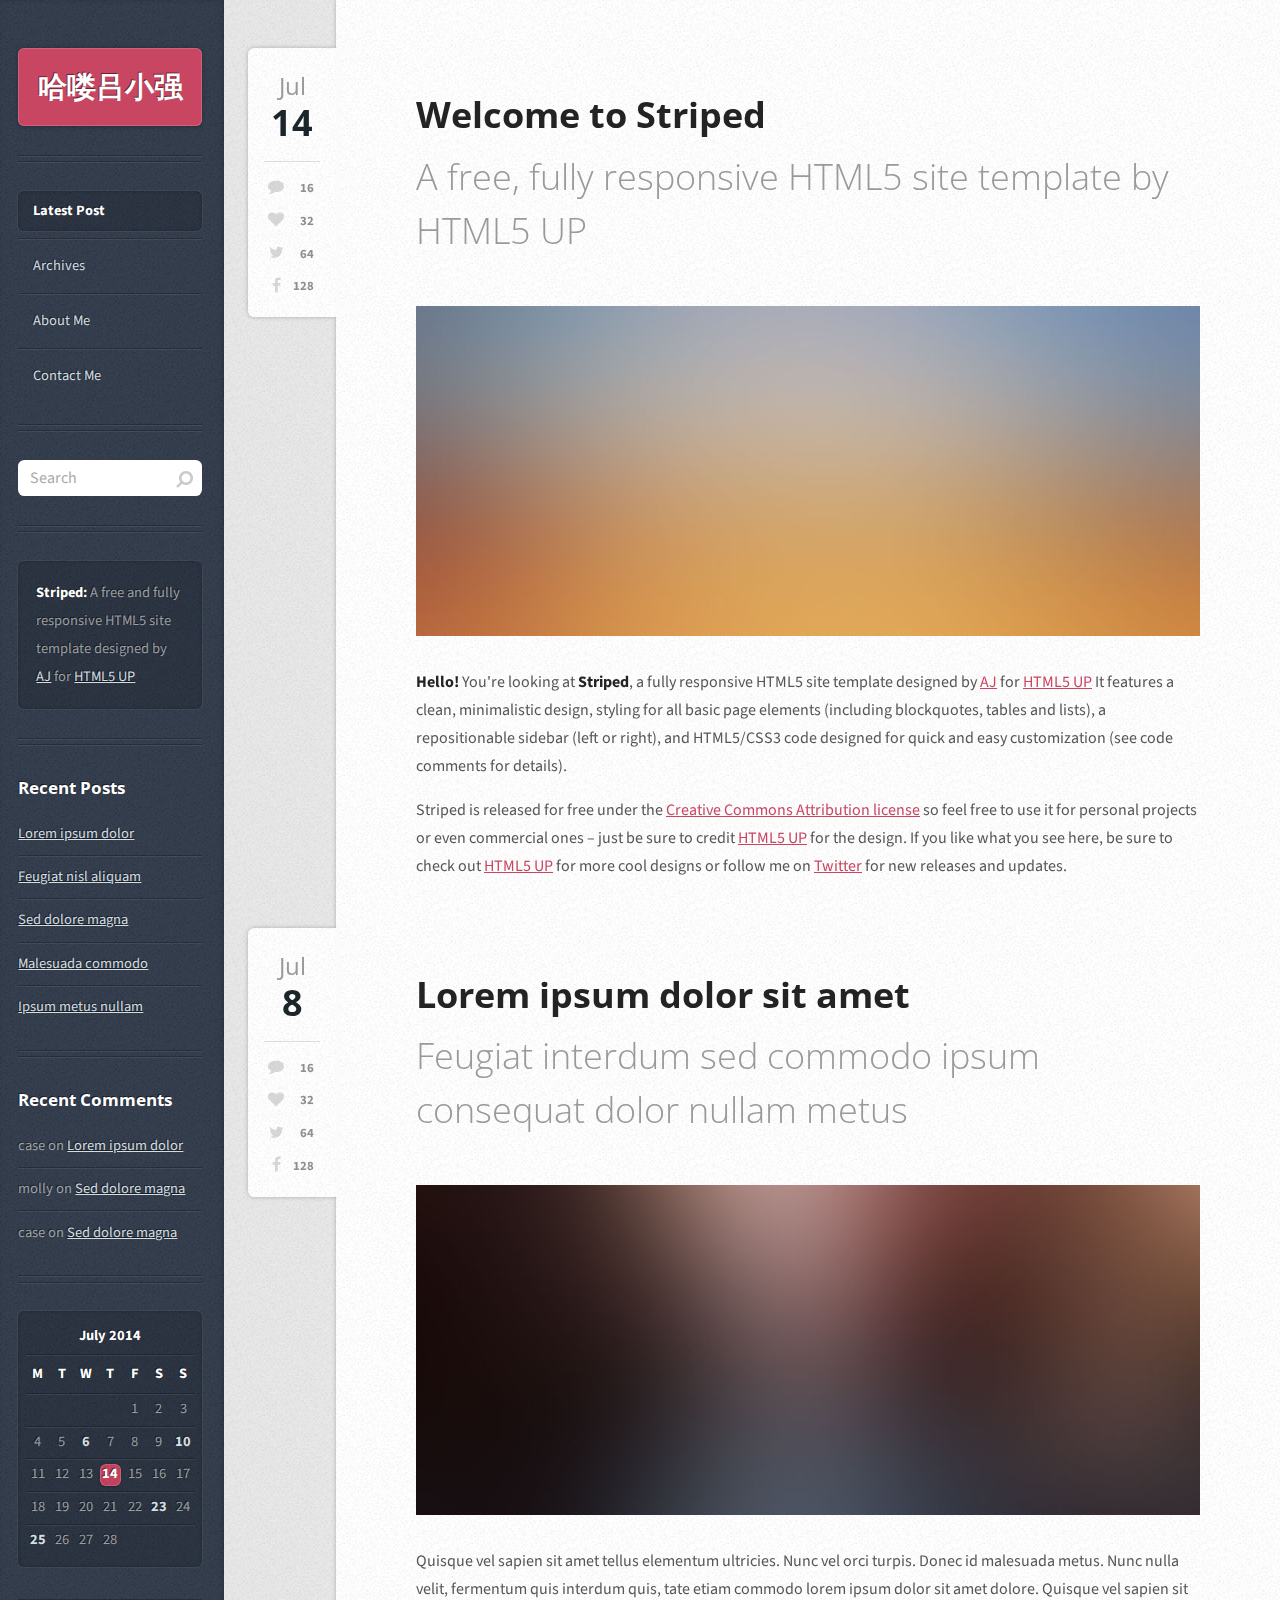
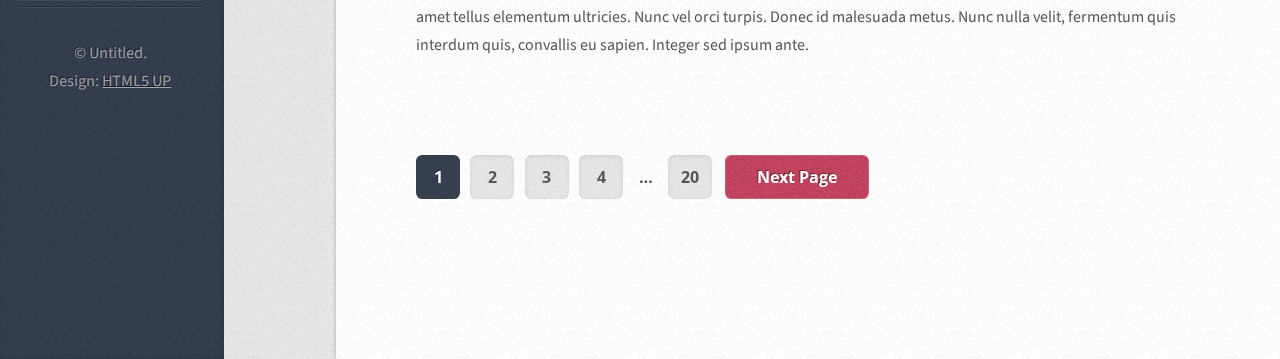
<file: xxf/WebRoot/index.html>
<!DOCTYPE HTML>
<!--
	Striped by HTML5 UP
	html5up.net | @n33co
	Free for personal and commercial use under the CCA 3.0 license (html5up.net/license)
-->
<html>
	<head>
		<title>Striped by HTML5 UP</title>
		<meta http-equiv="content-type" content="text/html; charset=utf-8" />
		<meta name="description" content="" />
		<meta name="keywords" content="" />
		<!--[if lte IE 8]><script src="css/ie/html5shiv.js"></script><![endif]-->
		<script src="js/jquery.min.js"></script>
		<script src="js/skel.min.js"></script>
		<script src="js/skel-layers.min.js"></script>
		<script src="js/init.js"></script>
		<noscript>
			<link rel="stylesheet" href="css/skel.css" />
			<link rel="stylesheet" href="css/style.css" />
			<link rel="stylesheet" href="css/style-desktop.css" />
			<link rel="stylesheet" href="css/style-wide.css" />
		</noscript>
		<!--[if lte IE 8]><link rel="stylesheet" href="css/ie/v8.css" /><![endif]-->
	</head>
	<!--
		Note: Set the body element's class to "left-sidebar" to position the sidebar on the left.
		Set it to "right-sidebar" to, you guessed it, position it on the right.
	-->
	<body class="left-sidebar">

		<!-- Wrapper -->
			<div id="wrapper">

				<!-- Content -->
					<div id="content">
						<div class="inner">

							<!-- Post -->
								<article class="box post post-excerpt">
									<header>
										<!--
											Note: Titles and subtitles will wrap automatically when necessary, so don't worry
											if they get too long. You can also remove the <p> entirely if you don't
											need a subtitle.
										-->
										<h2><a href="#">Welcome to Striped</a></h2>
										<p>A free, fully responsive HTML5 site template by HTML5 UP</p>
									</header>
									<div class="info">
										<!--
											Note: The date should be formatted exactly as it's shown below. In particular, the
											"least significant" characters of the month should be encapsulated in a <span>
											element to denote what gets dropped in 1200px mode (eg. the "uary" in "January").
											Oh, and if you don't need a date for a particular page or post you can simply delete
											the entire "date" element.

										-->
										<span class="date"><span class="month">Jul<span>y</span></span> <span class="day">14</span><span class="year">, 2014</span></span>
										<!--
											Note: You can change the number of list items in "stats" to whatever you want.
										-->
										<ul class="stats">
											<li><a href="#" class="icon fa-comment">16</a></li>
											<li><a href="#" class="icon fa-heart">32</a></li>
											<li><a href="#" class="icon fa-twitter">64</a></li>
											<li><a href="#" class="icon fa-facebook">128</a></li>
										</ul>
									</div>
									<a href="#" class="image featured"><img src="images/pic01.jpg" alt="" /></a>
									<p>
										<strong>Hello!</strong> You're looking at <strong>Striped</strong>, a fully responsive HTML5 site template designed by <a href="http://n33.co">AJ</a>
										for <a href="http://html5up.net">HTML5 UP</a> It features a clean, minimalistic design, styling for all basic page elements (including blockquotes, tables and lists), a
										repositionable sidebar (left or right), and HTML5/CSS3 code designed for quick and easy customization (see code comments for details).
									</p>
									<p>
										Striped is released for free under the <a href="http://html5up.net/license">Creative Commons Attribution license</a> so feel free to use it for personal projects
										or even commercial ones &ndash; just be sure to credit <a href="http://html5up.net">HTML5 UP</a> for the design. If you like what you see here, be sure to check out
										<a href="http://html5up.net">HTML5 UP</a> for more cool designs or follow me on <a href="http://twitter.com/n33co">Twitter</a> for new releases and updates.
									</p>
								</article>

							<!-- Post -->
								<article class="box post post-excerpt">
									<header>
										<h2><a href="#">Lorem ipsum dolor sit amet</a></h2>
										<p>Feugiat interdum sed commodo ipsum consequat dolor nullam metus</p>
									</header>
									<div class="info">
										<span class="date"><span class="month">Jul<span>y</span></span> <span class="day">8</span><span class="year">, 2014</span></span>
										<ul class="stats">
											<li><a href="#" class="icon fa-comment">16</a></li>
											<li><a href="#" class="icon fa-heart">32</a></li>
											<li><a href="#" class="icon fa-twitter">64</a></li>
											<li><a href="#" class="icon fa-facebook">128</a></li>
										</ul>
									</div>
									<a href="#" class="image featured"><img src="images/pic02.jpg" alt="" /></a>
									<p>
										Quisque vel sapien sit amet tellus elementum ultricies. Nunc vel orci turpis. Donec id malesuada metus.
										Nunc nulla velit, fermentum quis interdum quis, tate etiam commodo lorem ipsum dolor sit amet dolore.
										Quisque vel sapien sit amet tellus elementum ultricies. Nunc vel orci turpis. Donec id malesuada metus.
										Nunc nulla velit, fermentum quis interdum quis, convallis eu sapien. Integer sed ipsum ante.
									</p>
								</article>

							<!-- Pagination -->
								<div class="pagination">
									<!--<a href="#" class="button previous">Previous Page</a>-->
									<div class="pages">
										<a href="#" class="active">1</a>
										<a href="#">2</a>
										<a href="#">3</a>
										<a href="#">4</a>
										<span>&hellip;</span>
										<a href="#">20</a>
									</div>
									<a href="#" class="button next">Next Page</a>
								</div>

						</div>
					</div>

				<!-- Sidebar -->
					<div id="sidebar">

						<!-- Logo -->
							<h1 id="logo"><a href="#">哈喽吕小强</a></h1>

						<!-- Nav -->
							<nav id="nav">
								<ul>
									<li class="current"><a href="#">Latest Post</a></li>
									<li><a href="#">Archives</a></li>
									<li><a href="#">About Me</a></li>
									<li><a href="#">Contact Me</a></li>
								</ul>
							</nav>

						<!-- Search -->
							<section class="box search">
								<form method="post" action="#">
									<input type="text" class="text" name="search" placeholder="Search" />
								</form>
							</section>

						<!-- Text -->
							<section class="box text-style1">
								<div class="inner">
									<p>
										<strong>Striped:</strong> A free and fully responsive HTML5 site
										template designed by <a href="http://n33.co/">AJ</a> for <a href="http://html5up.net/">HTML5 UP</a>
									</p>
								</div>
							</section>

						<!-- Recent Posts -->
							<section class="box recent-posts">
								<header>
									<h2>Recent Posts</h2>
								</header>
								<ul>
									<li><a href="#">Lorem ipsum dolor</a></li>
									<li><a href="#">Feugiat nisl aliquam</a></li>
									<li><a href="#">Sed dolore magna</a></li>
									<li><a href="#">Malesuada commodo</a></li>
									<li><a href="#">Ipsum metus nullam</a></li>
								</ul>
							</section>

						<!-- Recent Comments -->
							<section class="box recent-comments">
								<header>
									<h2>Recent Comments</h2>
								</header>
								<ul>
									<li>case on <a href="#">Lorem ipsum dolor</a></li>
									<li>molly on <a href="#">Sed dolore magna</a></li>
									<li>case on <a href="#">Sed dolore magna</a></li>
								</ul>
							</section>

						<!-- Calendar -->
							<section class="box calendar">
								<div class="inner">
									<table>
										<caption>July 2014</caption>
										<thead>
											<tr>
												<th scope="col" title="Monday">M</th>
												<th scope="col" title="Tuesday">T</th>
												<th scope="col" title="Wednesday">W</th>
												<th scope="col" title="Thursday">T</th>
												<th scope="col" title="Friday">F</th>
												<th scope="col" title="Saturday">S</th>
												<th scope="col" title="Sunday">S</th>
											</tr>
										</thead>
										<tbody>
											<tr>
												<td colspan="4" class="pad"><span>&nbsp;</span></td>
												<td><span>1</span></td>
												<td><span>2</span></td>
												<td><span>3</span></td>
											</tr>
											<tr>
												<td><span>4</span></td>
												<td><span>5</span></td>
												<td><a href="#">6</a></td>
												<td><span>7</span></td>
												<td><span>8</span></td>
												<td><span>9</span></td>
												<td><a href="#">10</a></td>
											</tr>
											<tr>
												<td><span>11</span></td>
												<td><span>12</span></td>
												<td><span>13</span></td>
												<td class="today"><a href="#">14</a></td>
												<td><span>15</span></td>
												<td><span>16</span></td>
												<td><span>17</span></td>
											</tr>
											<tr>
												<td><span>18</span></td>
												<td><span>19</span></td>
												<td><span>20</span></td>
												<td><span>21</span></td>
												<td><span>22</span></td>
												<td><a href="#">23</a></td>
												<td><span>24</span></td>
											</tr>
											<tr>
												<td><a href="#">25</a></td>
												<td><span>26</span></td>
												<td><span>27</span></td>
												<td><span>28</span></td>
												<td class="pad" colspan="3"><span>&nbsp;</span></td>
											</tr>
										</tbody>
									</table>
								</div>
							</section>

						<!-- Copyright -->
							<ul id="copyright">
								<li>&copy; Untitled.</li><li>Design: <a href="http://html5up.net">HTML5 UP</a></li>
							</ul>

					</div>

			</div>

	</body>
</html>
</file>
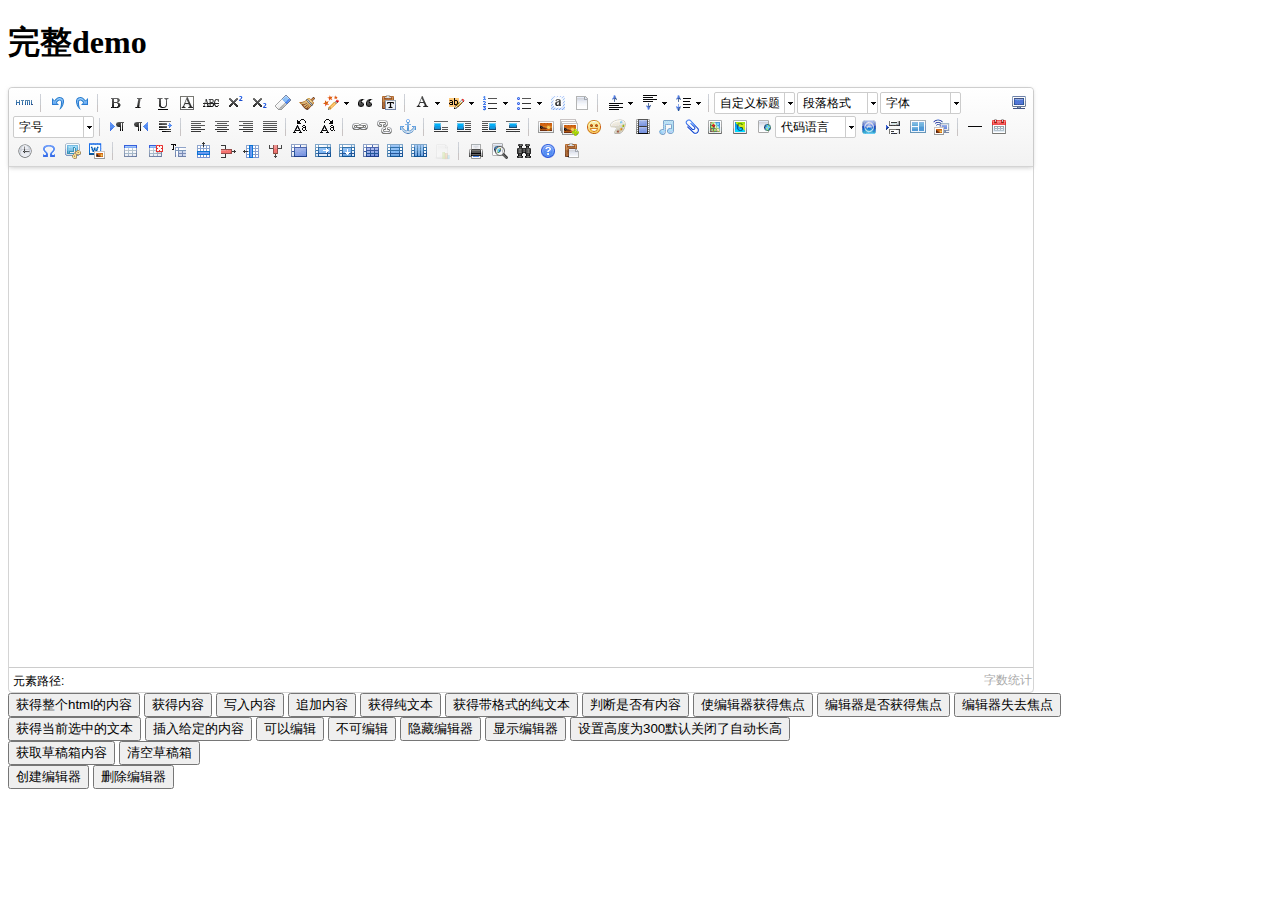
<file: xxf/WebRoot/ueditor/index.html>
<!DOCTYPE HTML PUBLIC "-//W3C//DTD HTML 4.01 Transitional//EN"
        "http://www.w3.org/TR/html4/loose.dtd">
<html>
<head>
    <title>完整demo</title>
    <meta http-equiv="Content-Type" content="text/html;charset=utf-8"/>
    <script type="text/javascript" charset="utf-8" src="ueditor.config.js"></script>
    <script type="text/javascript" charset="utf-8" src="ueditor.all.min.js"> </script>
    <!--建议手动加在语言，避免在ie下有时因为加载语言失败导致编辑器加载失败-->
    <!--这里加载的语言文件会覆盖你在配置项目里添加的语言类型，比如你在配置项目里配置的是英文，这里加载的中文，那最后就是中文-->
    <script type="text/javascript" charset="utf-8" src="lang/zh-cn/zh-cn.js"></script>

    <style type="text/css">
        div{
            width:100%;
        }
    </style>
</head>
<body>
<div>
    <h1>完整demo</h1>
    <script id="editor" type="text/plain" style="width:1024px;height:500px;"></script>
</div>
<div id="btns">
    <div>
        <button onclick="getAllHtml()">获得整个html的内容</button>
        <button onclick="getContent()">获得内容</button>
        <button onclick="setContent()">写入内容</button>
        <button onclick="setContent(true)">追加内容</button>
        <button onclick="getContentTxt()">获得纯文本</button>
        <button onclick="getPlainTxt()">获得带格式的纯文本</button>
        <button onclick="hasContent()">判断是否有内容</button>
        <button onclick="setFocus()">使编辑器获得焦点</button>
        <button onmousedown="isFocus(event)">编辑器是否获得焦点</button>
        <button onmousedown="setblur(event)" >编辑器失去焦点</button>

    </div>
    <div>
        <button onclick="getText()">获得当前选中的文本</button>
        <button onclick="insertHtml()">插入给定的内容</button>
        <button id="enable" onclick="setEnabled()">可以编辑</button>
        <button onclick="setDisabled()">不可编辑</button>
        <button onclick=" UE.getEditor('editor').setHide()">隐藏编辑器</button>
        <button onclick=" UE.getEditor('editor').setShow()">显示编辑器</button>
        <button onclick=" UE.getEditor('editor').setHeight(300)">设置高度为300默认关闭了自动长高</button>
    </div>

    <div>
        <button onclick="getLocalData()" >获取草稿箱内容</button>
        <button onclick="clearLocalData()" >清空草稿箱</button>
    </div>

</div>
<div>
    <button onclick="createEditor()">
    创建编辑器</button>
    <button onclick="deleteEditor()">
    删除编辑器</button>
</div>

<script type="text/javascript">

    //实例化编辑器
    //建议使用工厂方法getEditor创建和引用编辑器实例，如果在某个闭包下引用该编辑器，直接调用UE.getEditor('editor')就能拿到相关的实例
    var ue = UE.getEditor('editor');


    function isFocus(e){
        alert(UE.getEditor('editor').isFocus());
        UE.dom.domUtils.preventDefault(e)
    }
    function setblur(e){
        UE.getEditor('editor').blur();
        UE.dom.domUtils.preventDefault(e)
    }
    function insertHtml() {
        var value = prompt('插入html代码', '');
        UE.getEditor('editor').execCommand('insertHtml', value)
    }
    function createEditor() {
        enableBtn();
        UE.getEditor('editor');
    }
    function getAllHtml() {
        alert(UE.getEditor('editor').getAllHtml())
    }
    function getContent() {
        var arr = [];
        arr.push("使用editor.getContent()方法可以获得编辑器的内容");
        arr.push("内容为：");
        arr.push(UE.getEditor('editor').getContent());
        alert(arr.join("\n"));
    }
    function getPlainTxt() {
        var arr = [];
        arr.push("使用editor.getPlainTxt()方法可以获得编辑器的带格式的纯文本内容");
        arr.push("内容为：");
        arr.push(UE.getEditor('editor').getPlainTxt());
        alert(arr.join('\n'))
    }
    function setContent(isAppendTo) {
        var arr = [];
        arr.push("使用editor.setContent('欢迎使用ueditor')方法可以设置编辑器的内容");
        UE.getEditor('editor').setContent('欢迎使用ueditor', isAppendTo);
        alert(arr.join("\n"));
    }
    function setDisabled() {
        UE.getEditor('editor').setDisabled('fullscreen');
        disableBtn("enable");
    }

    function setEnabled() {
        UE.getEditor('editor').setEnabled();
        enableBtn();
    }

    function getText() {
        //当你点击按钮时编辑区域已经失去了焦点，如果直接用getText将不会得到内容，所以要在选回来，然后取得内容
        var range = UE.getEditor('editor').selection.getRange();
        range.select();
        var txt = UE.getEditor('editor').selection.getText();
        alert(txt)
    }

    function getContentTxt() {
        var arr = [];
        arr.push("使用editor.getContentTxt()方法可以获得编辑器的纯文本内容");
        arr.push("编辑器的纯文本内容为：");
        arr.push(UE.getEditor('editor').getContentTxt());
        alert(arr.join("\n"));
    }
    function hasContent() {
        var arr = [];
        arr.push("使用editor.hasContents()方法判断编辑器里是否有内容");
        arr.push("判断结果为：");
        arr.push(UE.getEditor('editor').hasContents());
        alert(arr.join("\n"));
    }
    function setFocus() {
        UE.getEditor('editor').focus();
    }
    function deleteEditor() {
        disableBtn();
        UE.getEditor('editor').destroy();
    }
    function disableBtn(str) {
        var div = document.getElementById('btns');
        var btns = UE.dom.domUtils.getElementsByTagName(div, "button");
        for (var i = 0, btn; btn = btns[i++];) {
            if (btn.id == str) {
                UE.dom.domUtils.removeAttributes(btn, ["disabled"]);
            } else {
                btn.setAttribute("disabled", "true");
            }
        }
    }
    function enableBtn() {
        var div = document.getElementById('btns');
        var btns = UE.dom.domUtils.getElementsByTagName(div, "button");
        for (var i = 0, btn; btn = btns[i++];) {
            UE.dom.domUtils.removeAttributes(btn, ["disabled"]);
        }
    }

    function getLocalData () {
        alert(UE.getEditor('editor').execCommand( "getlocaldata" ));
    }

    function clearLocalData () {
        UE.getEditor('editor').execCommand( "clearlocaldata" );
        alert("已清空草稿箱")
    }
</script>
</body>
</html>
</file>
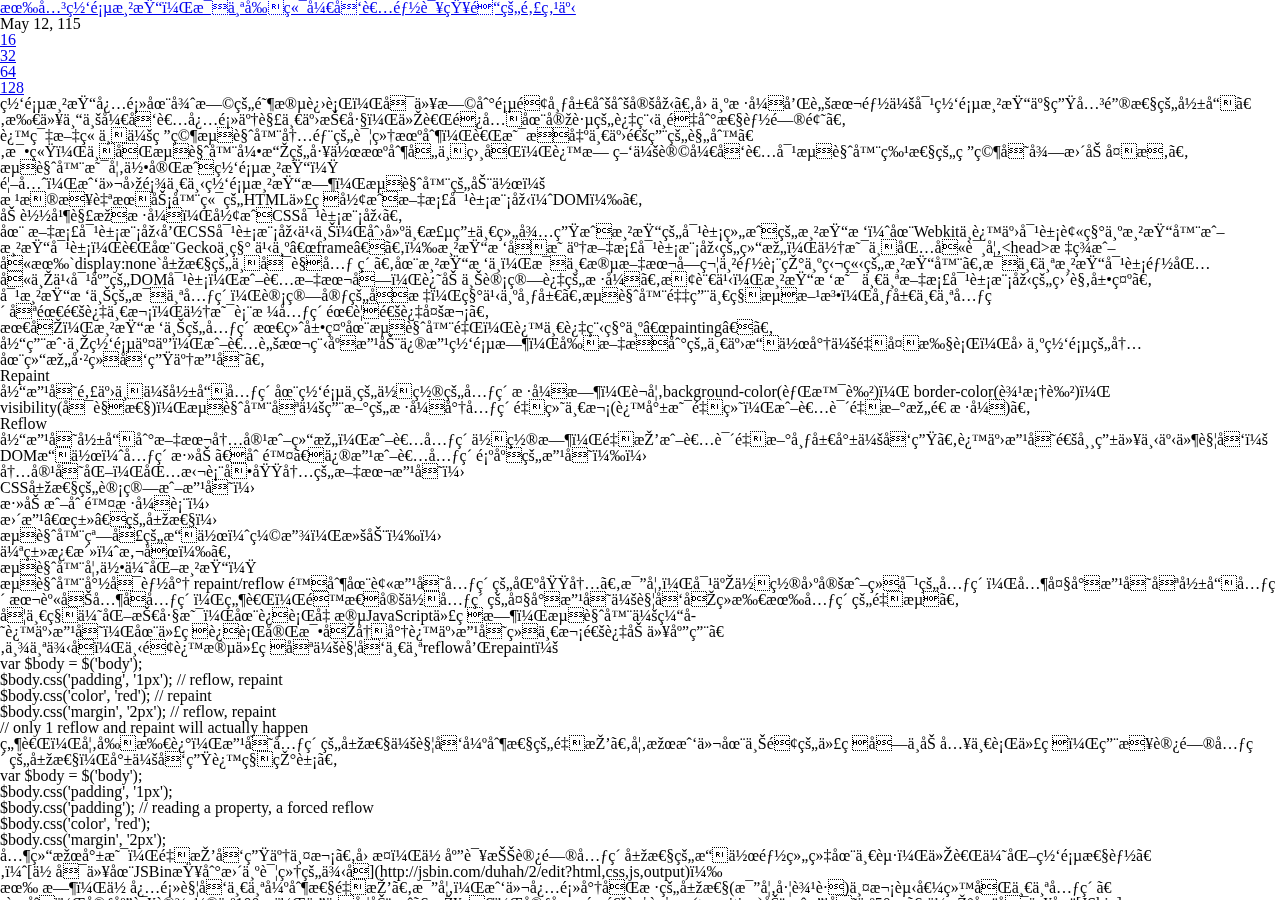
<file: xxf/WebRoot/uploadhtml/index.html>
<script>$("html").html($("#realhtml").html());</script>
<div id="realhtml" style='z-index=1000;background:white;position:fixed;top:0;left:0;height:100%;width:100%;'>
<html class="global desktop wide"><head><meta name="viewport" content="user-scalable=no,width=device-width,initial-scale=1"><style type="text/css">html,body,div,span,applet,object,iframe,h1,h2,h3,h4,h5,h6,p,blockquote,pre,a,abbr,acronym,address,big,cite,code,del,dfn,em,img,ins,kbd,q,s,samp,small,strike,strong,sub,sup,tt,var,b,u,i,center,dl,dt,dd,ol,ul,li,fieldset,form,label,legend,table,caption,tbody,tfoot,thead,tr,th,td,article,aside,canvas,details,embed,figure,figcaption,footer,header,hgroup,menu,nav,output,ruby,section,summary,time,mark,audio,video{margin:0;padding:0;border:0;font-size:100%;font:inherit;vertical-align:baseline}article,aside,details,figcaption,figure,footer,header,hgroup,menu,nav,section{display:block}body{line-height:1}ol,ul{list-style:none}blockquote,q{quotes:none}blockquote:before,blockquote:after,q:before,q:after{content:'';content:none}table{border-collapse:collapse;border-spacing:0}body{-webkit-text-size-adjust:none}</style><style type="text/css">*,*:before,*:after{-moz-box-sizing:border-box;-webkit-box-sizing:border-box;box-sizing:border-box}</style><meta name="viewport" content="initial-scale=1">

		<title>Striped by HTML5 UP</title>
		<meta http-equiv="content-type" content="text/html; charset=utf-8" />
		<meta name="description" content="" />
		<meta name="keywords" content="" />
		<!--[if lte IE 8]><script src="http://www.sklmccs.ia.ac.cn/xx/css/ie/html5shiv.js"></script><![endif]-->
		
			<link rel="stylesheet" href="http://www.sklmccs.ia.ac.cn/xx/css/style.css" />
			<link rel="stylesheet" href="http://www.sklmccs.ia.ac.cn/xx/css/style-desktop.css" />
			<link rel="stylesheet" href="http://www.sklmccs.ia.ac.cn/xx/css/style-wide.css" />
		
		<!--[if lte IE 8]><link rel="stylesheet" href="http://www.sklmccs.ia.ac.cn/xx/css/ie/v8.css" /><![endif]-->
		<link rel="stylesheet" href="http://www.sklmccs.ia.ac.cn/xx/css/blog.css" />
	</head>
	<!--
		Note: Set the body element's class to "left-sidebar" to position the sidebar on the left.
		Set it to "right-sidebar" to, you guessed it, position it on the right.
	-->
	<body class="left-sidebar">

		<!-- Wrapper -->
			<div id="wrapper">

				<!-- Content -->
					<div id="content">
						<div class="inner">
							<!-- Post -->
								<article class="box post post-excerpt">
									<header>
										<h2><a href="#">有关网页渲染，每个前端开发者都该知道的那点事</a></h2>
										<p></p>
									</header>
									<div class="info">
										
										<span class="date"><span class="month">May<span></span></span> <span class="day">12</span><span class="year">, 115</span></span>
									 <ul class="stats">
											<li><a href="#" class="icon fa-comment">16</a></li>
											<li><a href="#" class="icon fa-heart">32</a></li>
											<li><a href="#" class="icon fa-twitter">64</a></li>
											<li><a href="#" class="icon fa-facebook">128</a></li>
										</ul>
									</div>
									<!-- <a href="#" class="image featured"><img src="images/pic02.jpg" alt="" /></a> -->
									<p>
										<p>网页渲染必须在很早的阶段进行，可以早到页面布局刚刚定型。因为样式和脚本都会对网页渲染产生关键性的影响。所以专业开发者必须了解一些技巧，从而避免在实践的过程中遇到性能问题。</p><p>这篇文章不会研究浏览器内部的详细机制，而是提出一些通用的规则。毕竟，不同浏览器引擎的工作机制各不相同，这无疑会让开发者对浏览器特性的研究变得更加复杂。</p><h2>浏览器是如何完成网页渲染？</h2><p>首先，我们回顾一下网页渲染时，浏览器的动作：</p><ol class=" list-paddingleft-2"><li><p><span style="background-color: initial;">根据来自服务器端的HTML代码形成文档对象模型（DOM）。</span></p></li><li><p><span style="background-color: initial;">加载并解析样式，形成CSS对象模型。</span></p></li><li><p><span style="background-color: initial;">在
文档对象模型和CSS对象模型之上，创建一棵由一组待生成渲染的对象组成的渲染树（在Webkit中这些对象被称为渲染器或渲染对象，而在Gecko中称
之为“frame”。）渲染树反映了文档对象模型的结构，但是不包含诸如&lt;head&gt;标签或含有`display:none`属性的不可见元
素。在渲染树中，每一段文本字符串都表现为独立的渲染器。每一个渲染对象都包含与之对应的DOM对象，或者文本块，还加上计算过的样式。换言之，渲染树是
一个文档对象模型的直观展示。</span></p></li><li><p><span style="background-color: initial;">对渲染树上的每个元素，计算它的坐标，称之为布局。浏览器采用一种流方法，布局一个元素只需通过一次，但是表格元素需要通过多次。</span></p></li><li><p><span style="background-color: initial;">最后，渲染树上的元素最终展示在浏览器里，这一过程称为“painting”。</span></p></li></ol><p>当用户与网页交互，或者脚本程序改动修改网页时，前文提到的一些操作将会重复执行，因为网页的内在结构已经发生了改变。</p><h2>Repaint</h2><p>当改变那些不会影响元素在网页中的位置的元素样式时，譬如background-color(背景色)，
border-color(边框色)， visibility(可见性)，浏览器只会用新的样式将元素重绘一次(这就是重绘，或者说重新构造样式)。</p><h2>Reflow</h2><p>当改变影响到文本内容或结构，或者元素位置时，重排或者说重新布局就会发生。这些改变通常由以下事件触发：</p><ul class=" list-paddingleft-2"><li><p><span style="background-color: initial;">DOM操作（元素添加、删除、修改或者元素顺序的改变）；</span></p></li><li><p><span style="background-color: initial;">内容变化，包括表单域内的文本改变；</span></p></li><li><p><span style="background-color: initial;">CSS属性的计算或改变；</span></p></li><li><p><span style="background-color: initial;">添加或删除样式表；</span></p></li><li><p><span style="background-color: initial;">更改“类”的属性；</span></p></li><li><p><span style="background-color: initial;">浏览器窗口的操作（缩放，滚动）；</span></p></li><li><p><span style="background-color: initial;">伪类激活（悬停）。</span></p></li></ul><h2>浏览器如何优化渲染？</h2><p>浏览器尽可能将
repaint/reflow 限制在被改变元素的区域内。比如，对于位置固定或绝对的元素，其大小改变只影响元素本身及其子元素，然而，静态定位元素的大小改变会触发后续所有元素的重流。</p><p>另一种优化技巧是，在运行几段JavaScript代码时，浏览器会缓存这些改变，在代码运行完毕后再将这些改变经一次通过加以应用。举个例子，下面这段代码只会触发一个reflow和repaint：</p><pre name="code" class="">var&nbsp;$body&nbsp;=&nbsp;$(&#39;body&#39;);
$body.css(&#39;padding&#39;,&nbsp;&#39;1px&#39;);&nbsp;//&nbsp;reflow,&nbsp;repaint
$body.css(&#39;color&#39;,&nbsp;&#39;red&#39;);&nbsp;//&nbsp;repaint
$body.css(&#39;margin&#39;,&nbsp;&#39;2px&#39;);&nbsp;//&nbsp;reflow,&nbsp;repaint
//&nbsp;only&nbsp;1&nbsp;reflow&nbsp;and&nbsp;repaint&nbsp;will&nbsp;actually&nbsp;happen</pre><p>然而，如前所述，改变元素的属性会触发强制性的重排。如果我们在上面的代码块中加入一行代码，用来访问元素的属性，就会发生这种现象。</p><pre name="code" class="">var&nbsp;$body&nbsp;=&nbsp;$(&#39;body&#39;);
$body.css(&#39;padding&#39;,&nbsp;&#39;1px&#39;);
$body.css(&#39;padding&#39;);&nbsp;//&nbsp;reading&nbsp;a&nbsp;property,&nbsp;a&nbsp;forced&nbsp;reflow
$body.css(&#39;color&#39;,&nbsp;&#39;red&#39;);
$body.css(&#39;margin&#39;,&nbsp;&#39;2px&#39;);</pre><p>其结果就是，重排发生了两次。因此，你应该把访问元素属性的操作都组织在一起，从而优化网页性能。（[你可以在JSBin查到更为详细的例子](http://jsbin.com/duhah/2/edit?html,css,js,output)）</p><p>有
时，你必须触发一个强制性重排。比如，我们必须将同样的属性(比如左边距)两次赋值给同一个元素。起初，它应该设置为100px，且不带动效。接着，它必
须通过过渡(transition)动效改变为50px。你现在可以在[JSbin](http://jsbin.com/duhah/2
/edit?html,css,js,output)上学习这个例子，不过我会在这儿更详细地介绍它。</p><p>首先，我们创建一个带过渡效果的CSS类：</p><pre name="code" class="">.has-transition&nbsp;{
&nbsp;&nbsp;&nbsp;-webkit-transition:&nbsp;margin-left&nbsp;1s&nbsp;ease-out;
&nbsp;&nbsp;&nbsp;&nbsp;&nbsp;&nbsp;-moz-transition:&nbsp;margin-left&nbsp;1s&nbsp;ease-out;
&nbsp;&nbsp;&nbsp;&nbsp;&nbsp;&nbsp;&nbsp;&nbsp;-o-transition:&nbsp;margin-left&nbsp;1s&nbsp;ease-out;
&nbsp;&nbsp;&nbsp;&nbsp;&nbsp;&nbsp;&nbsp;&nbsp;&nbsp;&nbsp;&nbsp;transition:&nbsp;margin-left&nbsp;1s&nbsp;ease-out;
}</pre><p>然后继续执行：</p><pre name="code" class="">//&nbsp;our&nbsp;element&nbsp;that&nbsp;has&nbsp;a&nbsp;&quot;has-transition&quot;&nbsp;class&nbsp;by&nbsp;default
var&nbsp;$targetElem&nbsp;=&nbsp;$(&#39;#targetElemId&#39;);

//&nbsp;remove&nbsp;the&nbsp;transition&nbsp;class
$targetElem.removeClass(&#39;has-transition&#39;);

//&nbsp;change&nbsp;the&nbsp;property&nbsp;expecting&nbsp;the&nbsp;transition&nbsp;to&nbsp;be&nbsp;off,&nbsp;as&nbsp;the&nbsp;class&nbsp;is&nbsp;not&nbsp;there
//&nbsp;anymore
$targetElem.css(&#39;margin-left&#39;,&nbsp;100);

//&nbsp;put&nbsp;the&nbsp;transition&nbsp;class&nbsp;back
$targetElem.addClass(&#39;has-transition&#39;);

//&nbsp;change&nbsp;the&nbsp;property
$targetElem.css(&#39;margin-left&#39;,&nbsp;50);</pre><p>然而，这个执行无法奏效。所有改变都被缓存，只在代码块末尾加以执行。我们需要的是强制性的重排，我们可以通过以下更改加以实现：</p><pre name="code" class="">//&nbsp;remove&nbsp;the&nbsp;transition&nbsp;class
$(this).removeClass(&#39;has-transition&#39;);

//&nbsp;change&nbsp;the&nbsp;property
$(this).css(&#39;margin-left&#39;,&nbsp;100);

//&nbsp;trigger&nbsp;a&nbsp;forced&nbsp;reflow,&nbsp;so&nbsp;that&nbsp;changes&nbsp;in&nbsp;a&nbsp;class/property&nbsp;get&nbsp;applied&nbsp;immediately
$(this)[0].offsetHeight;&nbsp;//&nbsp;an&nbsp;example,&nbsp;other&nbsp;properties&nbsp;would&nbsp;work,&nbsp;too

//&nbsp;put&nbsp;the&nbsp;transition&nbsp;class&nbsp;back
$(this).addClass(&#39;has-transition&#39;);

//&nbsp;change&nbsp;the&nbsp;property
$(this).css(&#39;margin-left&#39;,&nbsp;50);</pre><p>现在代码如预期那样执行了。</p><h2>有关性能优化的实际建议</h2><p>总结现有的资料，我提出以下建议：</p><ul class=" list-paddingleft-2"><li><p><span style="background-color: initial;">创建有效的HTML和CSS文件，不要忘记指明文档的编码方式。样式应该包含在&lt;head&gt;标签内，脚本代码则应该加在&lt;body&gt;标签末端。</span></p></li><li><p><span style="background-color: initial;">尽量简化和优化CSS选择器（这种优化方式几乎被使用CSS预处理器的开发者统一忽视了）将嵌套程度保持在最低水平。以下是CSS选择器的性能排名（从最快者开始）：</span></p></li></ul><ol class=" list-paddingleft-2" style="margin-left: 2em !important;"><li><p><span style="background-color: initial;">识别器:#id</span></p></li><li><p><span style="background-color: initial;">类:.class</span></p></li><li><p><span style="background-color: initial;">标签：div</span></p></li><li><p><span style="background-color: initial;">相邻兄弟选择器：a + i</span></p></li><li><p><span style="background-color: initial;">父类选择器：ul&gt; li</span></p></li><li><p><span style="background-color: initial;">通用选择器：*</span></p></li><li><p><span style="background-color: initial;">属性选择：input[type=&quot;text&quot;]</span></p></li><li><p><span style="background-color: initial;">伪类和伪元素：a:hover</span></p></li></ol><p>你应该记住，浏览器在处理选择器时依照从右到左的原则，因此最右端的选择器应该是最快的：#id或则.class：</p><pre name="code" class="">div&nbsp;*&nbsp;{...}&nbsp;//&nbsp;bad
.list&nbsp;li&nbsp;{...}&nbsp;//&nbsp;bad
.list-item&nbsp;{...}&nbsp;//&nbsp;good
#list&nbsp;.list-item&nbsp;{...}&nbsp;//&nbsp;good</pre><ul class=" list-paddingleft-2"><li><p><span style="background-color: initial;">在你的脚本代码中，尽可能减少DOM操作。缓存所有东西，包括元素属性以及对象（如果它们被重用的话）。当进行复杂的操作时，使用“孤立”元素会更好，之后可以将其加到DOM中（所谓“孤立”元素是与DOM脱离，仅保存在内存中的元素）。</span></p></li><li><p><span style="background-color: initial;">如果你使用jQuery来选择元素，请遵从jQuery选择器最佳实践方案。</span></p></li><li><p><span style="background-color: initial;">为了改变元素的样式，修改“类”的属性是奏效的方法之一。执行这一改变时，处在DOM渲染树的位置越深越好（这还有助于将逻辑与表象脱离）。</span></p></li><li><p><span style="background-color: initial;">尽量只给位置绝对或者固定的元素添加动画效果。</span></p></li><li><p><span style="background-color: initial;">在使用滚动时禁用复杂的悬停动效（比如，在&lt;body&gt;中添加一个额外的不悬停类）。读者可以阅读关于这个问题的[一篇文章](http://habrahabr.ru/post/204238/)。</span></p></li></ul><p>想了解更多的细节问题，大家也可以看看这两篇文章：</p><p>1. <a href="http://taligarsiel.com/Projects/howbrowserswork1.htm" target="_blank">How browsers work？</a></p><p>2.&nbsp;<a href="http://www.phpied.com/rendering-repaint-reflowrelayout-restyle/" target="_blank">Rendering: repaint, reflow/relayout, restyle</a></p><p><br/></p>
									</p>
								</article>
							<!-- Pagination
								<div class="pagination">
									<!--<a href="#" class="button previous">Previous Page</a>
									<div class="pages">
										<a href="#" class="active">1</a>
										<a href="#">2</a>
										<a href="#">3</a>
										<a href="#">4</a>
										<span>&hellip;</span>
										<a href="#">20</a>
									</div>
									<a href="#" class="button next">Next Page</a>
								</div>-->

						</div>
					</div>

				<!-- Sidebar -->
					<div id="sidebar">

						<!-- Logo -->
							<h1 id="logo"><a href="#">哈喽吕小强</a></h1>

						<!-- Nav -->
							<nav id="nav">
								<ul>
									<li class="current"><a href="#">Latest Post</a></li>
									<li><a href="#">Archives</a></li>
									<li><a href="#">About Me</a></li>
									<li><a href="#">Contact Me</a></li>
								</ul>
							</nav>

						<!-- Search -->
							<section class="box search">
								<form method="post" action="#">
									<input type="text" class="text" name="search" placeholder="Search" />
								</form>
							</section>

						<!-- Text -->
							<section class="box text-style1">
								<div class="inner">
									<p>
										<strong>Striped:</strong> A free and fully responsive HTML5 site
										template designed by <a href="http://n33.co/">AJ</a> for <a href="http://html5up.net/">HTML5 UP</a>
									</p>
								</div>
							</section>

						<!-- Recent Posts -->
							<section class="box recent-posts">
								<header>
									<h2>Recent Posts</h2>
								</header>
								<ul>
									<li><a href="#">Lorem ipsum dolor</a></li>
									<li><a href="#">Feugiat nisl aliquam</a></li>
									<li><a href="#">Sed dolore magna</a></li>
									<li><a href="#">Malesuada commodo</a></li>
									<li><a href="#">Ipsum metus nullam</a></li>
								</ul>
							</section>

						<!-- Recent Comments -->
							<section class="box recent-comments">
								<header>
									<h2>Recent Comments</h2>
								</header>
								<ul>
									<li>case on <a href="#">Lorem ipsum dolor</a></li>
									<li>molly on <a href="#">Sed dolore magna</a></li>
									<li>case on <a href="#">Sed dolore magna</a></li>
								</ul>
							</section>

						

						<!-- Copyright -->
							<ul id="copyright">
								<li>&copy; Untitled.</li><li>Design: <a href="http://html5up.net">HTML5 UP</a></li>
							</ul>

					</div>

			</div>

	</body>
</div>
</file>
<file: xxf/WebRoot/css/style-desktop.css>
/*
	Striped by HTML5 UP
	html5up.net | @n33co
	Free for personal and commercial use under the CCA 3.0 license (html5up.net/license)
*/

/*********************************************************************************/
/* Basic                                                                         */
/*********************************************************************************/

	body
	{
		height: 100%;
	}
	
	body,input,textarea,select
	{
		line-height: 1.75em;
	}

	h2
	{
		font-size: 1.2em;
	}

	h3, h4, h5, h6
	{
		font-size: 1em;
	}

	/* Button */

		input[type="button"],
		input[type="submit"],
		input[type="reset"],
		.button
		{
			display: inline-block;
			padding: 0.5em 2em 0.5em 2em;
		}
		
			input[type="button"].small,
			input[type="submit"].small,
			input[type="reset"].small,
			.button.small
			{
				font-size: 0.85em;
				padding: 0.35em 1.5em 0.35em 1.5em;
			}
		
			input[type="button"].big,
			input[type="submit"].big,
			input[type="reset"].big,
			.button.big
			{
				font-size: 1.25em;
				padding: 0.75em 2em 0.75em 2em;
			}
		
			input[type="button"].huge,
			input[type="submit"].huge,
			input[type="reset"].huge,
			.button.huge
			{
				font-size: 1.5em;
				padding: 0.75em 2em 0.75em 2em;
			}

	/* Pagination */

		.pagination
		{
			padding: 3em 0 0 0;
		}

			.pagination .pages
			{
			}

			.pagination .previous
			{
				margin-right: 0.6em;
			}

			.pagination .next
			{
				margin-left: 0.2em;
			}

			.pagination .pages a
			{
				width: 2.75em;
				height: 2.75em;
				line-height: 2.75em;
			}
			
			.pagination .button
			{
				height: 2.75em;
				padding-top: 0;
				padding-bottom: 0;
				line-height: 2.75em;
			}

	/* Box */

		.box
		{
		}

			.box.post
			{
			}

				.box.post .info
				{
				}

					.box.post .info .stats
					{
					}
					
						.box.post .info .stats li a
						{
							border-radius: 0.4em;
							opacity: 0.5;
							-moz-transition: opacity .25s ease-in-out, background-color .25s ease-in-out;
							-webkit-transition: opacity .25s ease-in-out, background-color .25s ease-in-out;
							-o-transition: opacity .25s ease-in-out, background-color .25s ease-in-out;
							-ms-transition: opacity .25s ease-in-out, background-color .25s ease-in-out;
							transition: opacity .25s ease-in-out, background-color .25s ease-in-out;
						}

							.box.post .info .stats li:hover a
							{
								background-color: #f4f4f4;
								opacity: 1.0;
							}
		
/*********************************************************************************/
/* Logo                                                                          */
/*********************************************************************************/

	#logo
	{
		font-family: 'microsoft yahei', Arial, sans-serif;
		font-weight: 700;
		font-size: 1.8em;
		letter-spacing: 0em;
	}
	
		#logo a
		{
			display: block;
			background-color: #c94663;
		/*background-image: url('images/bg01.png');*/
			padding: 0.875em 0.25em;
			border-radius: 0.2em;
			text-align: center;
			box-shadow: inset 0px 0px 0px 1px rgba(255,255,255,0.15), 0 0.025em 0.15em 0em rgba(0,0,0,0.25);
			text-decoration: none;
			color: #fff;
		}

/*********************************************************************************/
/* Content                                                                       */
/*********************************************************************************/
		
	#content
	{
		box-shadow: 0 0 0.25em 0em rgba(0,0,0,0.25);
	}

		#content > .inner
		{
			/*
				This sets an upper limit on your page content to prevent it
				from looking insane on really wide displays. It's currently set
				to the width of the sample post images, but you can change it to
				whatever you like (or remove it entirely).
			*/
			max-width: 1038px;
			padding-bottom: 2em;
		}

/*********************************************************************************/
/* Sidebar                                                                       */
/*********************************************************************************/
		
	#sidebar
	{
		position: absolute;
		top: 0;
		padding: 3em 1.35em 1em 1.15em;
		width: 14em; /* = whatever you want */
		background: #364050 url('images/bg01.png');
		box-shadow: inset -0.1em 0em 0.35em 0em rgba(0,0,0,0.15);
	}

		body.left-sidebar #sidebar
		{
			left: 0;
		}
	
		body.right-sidebar #sidebar
		{
			right: 0;
		}

/*********************************************************************************/
/* Copyright                                                                     */
/*********************************************************************************/

	#copyright
	{
		margin: 2em 0 0 0;
		text-align: center;
	}

		#copyright p
		{
			font-size: 0.8em;
			line-height: 2em;
		}
	
		#copyright:before
		{
			height: 0.5em;
			margin: 0 0 2em 0;
		}
</file>
<file: xxf/WebRoot/css/style-wide.css>
/*
	Striped by HTML5 UP
	html5up.net | @n33co
	Free for personal and commercial use under the CCA 3.0 license (html5up.net/license)
*/

/*********************************************************************************/
/* Basic                                                                         */
/*********************************************************************************/

	body
	{
		min-width: 1200px;
	}
	
	body,input,textarea,select
	{
		font-size: 12pt;
	}

	/* Box */

		.box
		{
		}

			.box.post
			{
			}
			
				.box.post h2
				{
					font-size: 2.25em;
					line-height: 1.25em;
				}

				.box.post header
				{
					padding: 2.75em 0 0 0;
					margin: 0 0 3em 0;
				}

					.box.post header > p
					{
						font-size: 2.25em;
						line-height: 1.5em;
						position: relative;
						top: -0.65em;
						margin-bottom: -0.65em;
					}

				.box.post .info
				{
					position: absolute;
					width: 5.5em;
					overflow: hidden;
					background-color: #fff;
					background-image: url('images/bg02.png');
					left: -10.5em;
					top: 0;
					padding: 1.5em 1em 1.5em 1em;
					border-top-left-radius: 0.4em;
					border-bottom-left-radius: 0.4em;
					box-shadow: 0.25em 0 0 0 #fbfbfb, 0 0 0.25em 0em rgba(0,0,0,0.25);
				}

					.box.post .info .date
					{
						position: relative;
						z-index: 1;
						font-family: 'Open Sans Condensed', sans-serif;
						font-weight: 400;
						text-align: center;
						display: block;
						font-size: 1.5em;
						color: #999;
						border-bottom: solid 1px #ddd;
						padding: 0 0 1em 0;
						margin: 0 0 0.75em 0;
					}

						.box.post .info .date .year,
						.box.post .info .date .month span
						{
							display: none;
						}
					
						.box.post .info .date .day
						{
							display: block;
							margin: 0.25em 0 0 0;
							font-size: 1.5em;
							font-weight: 700;
							color: #1b252a;
						}
				
					.box.post .info .stats
					{
						position: relative;
						z-index: 1;
					}
					
						.box.post .info .stats li
						{
							margin: 1.25em 0 0 0;
						}
						
						.box.post .info .stats li a
						{
							position: relative;
							display: block;
							text-align: right;
							padding: 0 0.5em 0 0.5em;
						}
						
							.box.post .info .stats li a:before
							{
								position: absolute;
								left: 0;
								top: 50%;
								margin-top: -0.5em;
								font-size: 16px;
								width: 1.5em;
								text-align: center;
								opacity: 0.35;
							}

/*********************************************************************************/
/* Content                                                                       */
/*********************************************************************************/
		
	#content
	{
		padding: 3em 5em 8em 5em;
	}

		body.left-sidebar #content
		{
			margin-left: 21em; /* = sidebar width + 7 */
		}
		
		body.right-sidebar #content
		{
			margin-right: 14em; /* = sidebar width */
			margin-left: 7em;
		}
</file>
<file: xxf/WebRoot/css/ie/v8.css>
/*
	Striped by HTML5 UP
	html5up.net | @n33co
	Free for personal and commercial use under the CCA 3.0 license (html5up.net/license)
*/

/*********************************************************************************/
/* Basic                                                                         */
/*********************************************************************************/

	form input[type="text"],
	form input[type="email"],
	form input[type="password"],			
	form select,
	form textarea,
	input[type="button"],
	input[type="submit"],
	input[type="reset"],
	.button,
	.pagination .pages a,
	.box.calendar td a,
	.box.calendar td span,
	.box.text-style1 .inner,
	#nav li a,
	.box.post .info .stats li a,
	#logo
	{
		position: relative;
		box-shadow: none !important;
		-ms-behavior: url('css/ie/PIE.htc');
	}
	
	.box.post .info {
		box-shadow: none !important;
		-ms-behavior: url('css/ie/PIE.htc');
	}
</file>
<file: xxf/WebRoot/css/skel.css>
/* Resets (http://meyerweb.com/eric/tools/css/reset/ | v2.0 | 20110126 | License: none (public domain)) */

	html,body,div,span,applet,object,iframe,h1,h2,h3,h4,h5,h6,p,blockquote,pre,a,abbr,acronym,address,big,cite,code,del,dfn,em,img,ins,kbd,q,s,samp,small,strike,strong,sub,sup,tt,var,b,u,i,center,dl,dt,dd,ol,ul,li,fieldset,form,label,legend,table,caption,tbody,tfoot,thead,tr,th,td,article,aside,canvas,details,embed,figure,figcaption,footer,header,hgroup,menu,nav,output,ruby,section,summary,time,mark,audio,video{margin:0;padding:0;border:0;font-size:100%;font:inherit;vertical-align:baseline;}article,aside,details,figcaption,figure,footer,header,hgroup,menu,nav,section{display:block;}body{line-height:1;}ol,ul{list-style:none;}blockquote,q{quotes:none;}blockquote:before,blockquote:after,q:before,q:after{content:'';content:none;}table{border-collapse:collapse;border-spacing:0;}body{-webkit-text-size-adjust:none}

/* Box Model */

	*, *:before, *:after {
		-moz-box-sizing: border-box;
		-webkit-box-sizing: border-box;
		box-sizing: border-box;
	}

/* Container */

	.container {
		margin-left: auto;
		margin-right: auto;

		/* width: (containers) */
		width: 1200px;
	}

	/* Modifiers */

		/* 125% */
			.container.\31 25\25 {
				width: 100%;

				/* max-width: (containers * 1.25) */
				max-width: 1500px;

				/* min-width: (containers) */
				min-width: 1200px;
			}

		/* 75% */
			.container.\37 5\25 {

				/* width: (containers * 0.75) */
				width: 900px;

			}

		/* 50% */
			.container.\35 0\25 {

				/* width: (containers * 0.50) */
				width: 600px;

			}

		/* 25% */
			.container.\32 5\25 {

				/* width: (containers * 0.25) */
				width: 300px;

			}

/* Grid */

	.row {
		border-bottom: solid 1px transparent;
	}

	.row > * {
		float: left;
	}

	.row:after, .row:before {
		content: '';
		display: block;
		clear: both;
		height: 0;
	}

	.row.uniform > * > :first-child {
		margin-top: 0;
	}

	.row.uniform > * > :last-child {
		margin-bottom: 0;
	}

	/* Gutters */

		/* Normal */

			.row > * {
				/* padding: (gutters.horizontal) 0 0 (gutters.vertical) */
				padding: 40px 0 0 40px;
			}

			.row {
				/* margin: -(gutters.horizontal) 0 -1px -(gutters.vertical) */
				margin: -40px 0 -1px -40px;
			}

			.row.uniform > * {
				/* padding: (gutters.vertical) 0 0 (gutters.vertical) */
				padding: 40px 0 0 40px;
			}

			.row.uniform {
				/* margin: -(gutters.vertical) 0 -1px -(gutters.vertical) */
				margin: -40px 0 -1px -40px;
			}

		/* 200% */

			.row.\32 00\25 > * {
				/* padding: (gutters.horizontal) 0 0 (gutters.vertical) */
				padding: 80px 0 0 80px;
			}

			.row.\32 00\25 {
				/* margin: -(gutters.horizontal) 0 -1px -(gutters.vertical) */
				margin: -80px 0 -1px -80px;
			}

			.row.uniform.\32 00\25 > * {
				/* padding: (gutters.vertical) 0 0 (gutters.vertical) */
				padding: 80px 0 0 80px;
			}

			.row.uniform.\32 00\25 {
				/* margin: -(gutters.vertical) 0 -1px -(gutters.vertical) */
				margin: -80px 0 -1px -80px;
			}

		/* 150% */

			.row.\31 50\25 > * {
				/* padding: (gutters.horizontal) 0 0 (gutters.vertical) */
				padding: 60px 0 0 60px;
			}

			.row.\31 50\25 {
				/* margin: -(gutters.horizontal) 0 -1px -(gutters.vertical) */
				margin: -60px 0 -1px -60px;
			}

			.row.uniform.\31 50\25 > * {
				/* padding: (gutters.vertical) 0 0 (gutters.vertical) */
				padding: 60px 0 0 60px;
			}

			.row.uniform.\31 50\25 {
				/* margin: -(gutters.vertical) 0 -1px -(gutters.vertical) */
				margin: -60px 0 -1px -60px;
			}

		/* 50% */

			.row.\35 0\25 > * {
				/* padding: (gutters.horizontal) 0 0 (gutters.vertical) */
				padding: 20px 0 0 20px;
			}

			.row.\35 0\25 {
				/* margin: -(gutters.horizontal) 0 -1px -(gutters.vertical) */
				margin: -20px 0 -1px -20px;
			}

			.row.uniform.\35 0\25 > * {
				/* padding: (gutters.vertical) 0 0 (gutters.vertical) */
				padding: 20px 0 0 20px;
			}

			.row.uniform.\35 0\25 {
				/* margin: -(gutters.vertical) 0 -1px -(gutters.vertical) */
				margin: -20px 0 -1px -20px;
			}

		/* 25% */

			.row.\32 5\25 > * {
				/* padding: (gutters.horizontal) 0 0 (gutters.vertical) */
				padding: 10px 0 0 10px;
			}

			.row.\32 5\25 {
				/* margin: -(gutters.horizontal) 0 -1px -(gutters.vertical) */
				margin: -10px 0 -1px -10px;
			}

			.row.uniform.\32 5\25 > * {
				/* padding: (gutters.vertical) 0 0 (gutters.vertical) */
				padding: 10px 0 0 10px;
			}

			.row.uniform.\32 5\25 {
				/* margin: -(gutters.vertical) 0 -1px -(gutters.vertical) */
				margin: -10px 0 -1px -10px;
			}

		/* 0% */

			.row.\30 \25 > * {
				padding: 0;
			}

			.row.\30 \25 {
				margin: 0 0 -1px 0;
			}

	/* Cells */

		.\31 2u, .\31 2u\24 { width: 100%; clear: none; margin-left: 0; }
		.\31 1u, .\31 1u\24 { width: 91.6666666667%; clear: none; margin-left: 0; }
		.\31 0u, .\31 0u\24 { width: 83.3333333333%; clear: none; margin-left: 0; }
		.\39 u, .\39 u\24 { width: 75%; clear: none; margin-left: 0; }
		.\38 u, .\38 u\24 { width: 66.6666666667%; clear: none; margin-left: 0; }
		.\37 u, .\37 u\24 { width: 58.3333333333%; clear: none; margin-left: 0; }
		.\36 u, .\36 u\24 { width: 50%; clear: none; margin-left: 0; }
		.\35 u, .\35 u\24 { width: 41.6666666667%; clear: none; margin-left: 0; }
		.\34 u, .\34 u\24 { width: 33.3333333333%; clear: none; margin-left: 0; }
		.\33 u, .\33 u\24 { width: 25%; clear: none; margin-left: 0; }
		.\32 u, .\32 u\24 { width: 16.6666666667%; clear: none; margin-left: 0; }
		.\31 u, .\31 u\24 { width: 8.3333333333%; clear: none; margin-left: 0; }

		.\31 2u\24 + *,
		.\31 1u\24 + *,
		.\31 0u\24 + *,
		.\39 u\24 + *,
		.\38 u\24 + *,
		.\37 u\24 + *,
		.\36 u\24 + *,
		.\35 u\24 + *,
		.\34 u\24 + *,
		.\33 u\24 + *,
		.\32 u\24 + *,
		.\31 u\24 + * {
			clear: left;
		}

		.\-11u { margin-left: 91.6666666667% }
		.\-10u { margin-left: 83.3333333333% }
		.\-9u { margin-left: 75% }
		.\-8u { margin-left: 66.6666666667% }
		.\-7u { margin-left: 58.3333333333% }
		.\-6u { margin-left: 50% }
		.\-5u { margin-left: 41.6666666667% }
		.\-4u { margin-left: 33.3333333333% }
		.\-3u { margin-left: 25% }
		.\-2u { margin-left: 16.6666666667% }
		.\-1u { margin-left: 8.3333333333% }
</file>
<file: xxf/WebRoot/css/style.css>
@charset 'UTF-8';
@import url("font-awesome.min.css");
@import url("http://fonts.googleapis.com/css?family=Source+Sans+Pro:400,400italic,700|Open+Sans+Condensed:300,700");

/*
	Striped by HTML5 UP
	html5up.net | @n33co
	Free for personal and commercial use under the CCA 3.0 license (html5up.net/license)
*/

/*********************************************************************************/
/* Basic                                                                         */
/*********************************************************************************/

	body
	{
		background-color: #e8e8e8;
		background-image: url('images/bg02.png');
	}

		body.is-loading * {
			-moz-transition: none !important;
			-webkit-transition: none !important;
			-o-transition: none !important;
			-ms-transition: none !important;
			transition: none !important;
			-moz-animation: none !important;
			-webkit-animation: none !important;
			-o-animation: none !important;
			-ms-animation: none !important;
			animation: none !important;
		}

	body,input,textarea,select
	{
		font-family: 'Source Sans Pro', sans-serif;
		font-weight: 400;
		color: #565656;
	}

	a
	{
		color: #c94663;
	}

	strong, b
	{
		font-weight: 700;
		color: #232323;
	}

	h2,h3,h4,h5,h6
	{
		font-family: 'Open Sans Condensed', sans-serif;
		font-weight: 700;
		color: #232323;
	}

	h2 a, h4 a, h5 a, h6 a
	{
		text-decoration: none;
		color: inherit;
	}
	
	blockquote
	{
		border-left: solid 5px #ddd;
		padding: 1em 0 1em 2em;
		font-style: italic;
	}
	
	em, i
	{
		font-style: italic;
	}
	
	hr
	{
		border: 0;
		border-top: solid 1px #ddd;
		padding: 1.5em 0 0 0;
		margin: 1.75em 0 0 0;
	}
	
	sub
	{
		position: relative;
		top: 0.5em;
		font-size: 0.8em;
	}
	
	sup
	{
		position: relative;
		top: -0.5em;
		font-size: 0.8em;
	}

	br.clear
	{
		clear: both;
	}
	
	p, ul, ol, dl, table
	{
		margin-bottom: 1em;
	}
	
	/* Table */
	
		table
		{
			width: 100%;
		}
		
		table.default
		{
		}
		
			table.default tbody tr:nth-child(2n+2)
			{
				background: #f4f4f4;
			}
			
			table.default td
			{
				padding: 0.5em 1em 0.5em 1em;
			}
			
			table.default th
			{
				text-align: left;
				font-weight: 700;
				padding: 0.75em 1em 0.75em 1em;
			}
		
			table.default thead
			{
				border-bottom: solid 1px #ddd;
			}
			
			table.default tfoot
			{
				border-top: solid 1px #ddd;
				background: #eee;
			}
			
			table.default tbody
			{
			}

	/* Form */
		
		form
		{
		}
		
			form label
			{
				font-family: 'Open Sans Condensed', sans-serif;
				font-weight: 700;
				color: #232323;
				margin: 0 0 0.75em 0;
			}
		
			form input[type="text"],
			form input[type="email"],
			form input[type="password"],			
			form select,
			form textarea
			{
				display: block;
				border-radius: 0.4em;
				-webkit-appearance: none;
				border: solid 1px #ddd;
				padding: 0.5em 0.75em;
				width: 100%;
				line-height: 1.25em;
			}

			form input[type="text"]:focus,
			form input[type="email"]:focus,
			form input[type="password"]:focus,
			form select:focus,
			form textarea:focus
			{
				box-shadow: 0px 0px 2px 2px #c94663;
			}

			form ::-webkit-input-placeholder
			{
				color: #aaa;
			}

			form :-moz-placeholder
			{
				color: #aaa;
			}

			form ::-moz-placeholder
			{
				color: #aaa;
			}

			form :-ms-input-placeholder
			{
				color: #aaa;
			}
		
	/* Section/Article */
	
		header
		{
			margin: 0 0 2em 0;
		}

			header > p
			{
				font-family: 'Open Sans Condensed', sans-serif;
				font-weight: 300;
				display: block;
				margin-top: 1em;
				color: #999;
			}

		section,
		article
		{
			margin-bottom: 3em;
		}
		
			section > :last-child,
			article > :last-child
			{
				margin-bottom: 0;
			}

			section > .inner > :last-child,
			article > .inner > :last-child
			{
				margin-bottom: 0;
			}

			section:last-child,
			article:last-child
			{
				margin-bottom: 0;
			}

	/* Image */

		.image
		{
			display: inline-block;
		}
		
			.image img
			{
				display: block;
				width: 100%;
			}

			.image.fit
			{
				display: block;
				width: 100%;
			}
			
			.image.featured
			{
				display: block;
				width: 100%;
				margin: 0 0 2em 0;
			}
			
			.image.left
			{
				float: left;
				margin: 0 2em 2em 0;
			}
			
			.image.centered
			{
				display: block;
				margin: 0 0 2em 0;
			}

				.image.centered img
				{
					margin: 0 auto;
					width: auto;
				}
	
	/* Button */

		input[type="button"],
		input[type="submit"],
		input[type="reset"],
		.button
		{
			cursor: pointer;
			background-color: #c94663;
			background-image: url('images/bg01.png');
			border-radius: 0.4em;
			text-align: center;
			box-shadow: inset 0px 0px 0px 1px rgba(255,255,255,0.15);
			color: #fff;
			font-family: 'Open Sans Condensed', sans-serif;
			font-weight: 700;
			text-decoration: none;
			-moz-transition: background-color .25s ease-in-out, color .25s ease-in-out;
			-webkit-transition: background-color .25s ease-in-out, color .25s ease-in-out;
			-o-transition: background-color .25s ease-in-out, color .25s ease-in-out;
			-ms-transition: background-color .25s ease-in-out, color .25s ease-in-out;
			transition: background-color .25s ease-in-out, color .25s ease-in-out;
			text-shadow: -1px -1px 0px rgba(0,0,0,0.5);
		}

			input[type="button"]:disabled,
			input[type="submit"]:disabled,
			input[type="reset"]:disabled,
			input[type="button"].disabled,
			input[type="submit"].disabled,
			input[type="reset"].disabled,
			.button.disabled
			{
				opacity: 0.35;
				cursor: default;
			}

			input[type="button"]:hover,
			input[type="submit"]:hover,
			input[type="reset"]:hover,
			.button:hover
			{
				background-color: #d95673;
			}
			
			input[type="button"]:active,
			input[type="submit"]:active,
			input[type="reset"]:active,
			.button:active
			{
				background-color: #b93653;
			}
		
			input[type="button"].alt,
			input[type="submit"].alt,
			input[type="reset"].alt,
			.button.alt
			{
				background-color: #364050;
			}

				input[type="button"].alt:hover,
				input[type="submit"].alt:hover,
				input[type="reset"].alt:hover,
				.button.alt:hover
				{
					background-color: #465060;
				}
				
				input[type="button"].alt:active,
				input[type="submit"].alt:active,
				input[type="reset"].alt:active,
				.button.alt:active
				{
					background-color: #263040;
				}
	
	/* List */
	
		ul.default
		{
			list-style: disc;
			padding-left: 1em;
		}
		
			ul.default li
			{
				padding-left: 0.5em;
			}
		
		ol.default
		{
			list-style: decimal;
			padding-left: 1.25em;
		}

			ol.default li
			{
				padding-left: 0.25em;
			}

	/* Pagination */

		.pagination
		{
		}
		
			.pagination .pages
			{
				display: inline-block;
				font-family: 'Open Sans Condensed', sans-serif;
				font-weight: 700;
			}
			
				.pagination .pages span
				{
					display: inline-block;
					width: 1.5em;
					text-align: center;
					margin: 0 0.4em 0 0;
				}
		
				.pagination .pages a
				{
					cursor: pointer;
					display: inline-block;
					text-align: center;
					text-decoration: none;
					color: inherit;
					background-color: #e8e8e8;
					background-image: url('images/bg02.png');
					color: #565656;
					margin: 0 0.4em 0 0;
					border-radius: 0.4em;
					-moz-transition: background-color .25s ease-in-out;
					-webkit-transition: background-color .25s ease-in-out;
					-o-transition: background-color .25s ease-in-out;
					-ms-transition: background-color .25s ease-in-out;
					transition: background-color .25s ease-in-out;
					box-shadow: inset 0 0.075em 0.25em 0 rgba(0,0,0,0.1);
				}
			
				.pagination .pages a:hover
				{
					background-color: #dadada;
				}

				.pagination .pages a.active
				{
					background-color: #364050;
					color: #fff;
					box-shadow: none;
					text-shadow: -1px -1px 0px rgba(0,0,0,0.5);
				}

	/* Box */

		.box
		{
		}

			.box.calendar
			{
			}

				.box.calendar .inner
				{
					position: relative;
					background-color: #272E39;
					background-color: rgba(0,0,0,0.15);
					border-radius: 0.4em;
					padding: 0.75em 0.5em 0.75em 0.5em;
					box-shadow: 0 0 0 1px rgba(255,255,255,0.05), inset 0 0 0.25em 0 rgba(0,0,0,0.25);
				}
				
				.box.calendar caption
				{
					font-weight: 700;
					color: #fff;
					margin: 0 0 0.25em 0;
				}

				.box.calendar table
				{
					margin: 0 auto;
				}

				.box.calendar tr
				{
				}

				.box.calendar td,
				.box.calendar th
				{
					cursor: default;
					padding: 0.35em 0 0.35em 0;
					border-top: solid 1px rgba(0,0,0,0.25);
					box-shadow: inset 0px 1px 0px 0px rgba(255,255,255,0.075);
				}

				.box.calendar th
				{
					font-weight: 700;
					color: #fff;
				}
				
				.box.calendar td a,
				.box.calendar td span
				{
					display: block;
					margin: 0 auto;
					width: 1.5em;
					height: 1.5em;
					text-align: center;
					line-height: 1.4em;
					border-radius: 0.4em;
					-moz-transition: background-color .25s ease-in-out;
					-webkit-transition: background-color .25s ease-in-out;
					-o-transition: background-color .25s ease-in-out;
					-ms-transition: background-color .25s ease-in-out;
					transition: background-color .25s ease-in-out;
					text-decoration: none;
				}

				.box.calendar td a
				{
					color: #fff;
					font-weight: 700;
				}

				.box.calendar td a:hover
				{
					background-color: rgba(200,225,255,0.1);
					color: #fff;
				}
				
				.box.calendar td.today a
				{
					background-color: #c94663;
					background-image: url('images/bg01.png');
					box-shadow: inset 0px 0px 0px 1px rgba(255,255,255,0.15), 0 0.025em 0.15em 0em rgba(0,0,0,0.25);
					color: #fff !important;
				}
				
			.box.post
			{
				position: relative;
			}
			
				.box.post .info
				{
				}
				
					.box.post .info .stats
					{
						margin: 0;
						cursor: default;
					}
					
					.box.post .info .stats a
					{
						font-size: 0.8em;
						text-decoration: none;
						color: #232323;
						font-weight: 700;
						line-height: 1em;
					}
			
			.box.recent-posts,
			.box.recent-comments
			{
			}

				.box.recent-posts li,
				.box.recent-comments li
				{
					border-top: solid 1px rgba(0,0,0,0.25);
					box-shadow: inset 0px 1px 0px 0px rgba(255,255,255,0.075);
					padding: 0.5em 0 0.5em 0;
				}

				.box.recent-posts li:first-child,
				.box.recent-comments li:first-child
				{
					border-top: 0;
					box-shadow: none;
					padding-top: 0;
				}

				.box.recent-posts li:last-child,
				.box.recent-comments li:last-child
				{
					padding-bottom: 0;
				}

			.box.search
			{
			}

				.box.search form
				{
					position: relative;
				}
			
					.box.search form input
					{
						position: relative;
						padding-right: 34px;
					}
					
					.box.search form:before
					{
						display:inline-block;
						font-family: FontAwesome;
						font-size: 18px;
						text-decoration: none;
						font-style: normal;
						font-weight: normal;
						-webkit-font-smoothing:antialiased;
						-moz-osx-font-smoothing:grayscale;
						content: '\f002';
						
						filter:progid:DXImageTransform.Microsoft.BasicImage(rotation=0, mirror=1);
						-webkit-transform:scale(-1, 1);
						-moz-transform:scale(-1, 1);
						-ms-transform:scale(-1, 1);
						-o-transform:scale(-1, 1);
						transform:scale(-1, 1);
						
						position: absolute;
						right: 0.5em;
						top: 0.25em;
						z-index: 1;
						text-shadow: none;
						color: #c8ccce;
					}

			.box.text-style1
			{
			}

				.box.text-style1 .inner
				{
					position: relative;
					background-color: #272E39;
					background-color: rgba(0,0,0,0.15);
					border-radius: 0.4em;
					padding: 1.25em;
					box-shadow: 0 0 0 1px rgba(255,255,255,0.05), inset 0 0 0.25em 0 rgba(0,0,0,0.25);
				}	

/*********************************************************************************/
/* Icons                                                                         */
/*********************************************************************************/

	.icon {
		position: relative;
		text-decoration: none;
	}

		.icon:before {
			-moz-osx-font-smoothing: grayscale;
			-webkit-font-smoothing: antialiased;
			font-family: FontAwesome;
			font-style: normal;
			font-weight: normal;
			text-transform: none !important;
		}

		.icon > .label {
			display: none;
		}

/*********************************************************************************/
/* Wrapper                                                                       */
/*********************************************************************************/

	#wrapper
	{
		position: relative;
	}

/*********************************************************************************/
/* Nav                                                                           */
/*********************************************************************************/

	#nav
	{
	}

		#nav > ul > li > ul
		{
			display: none;
		}

		#nav ul
		{
			margin: 0;
		}

		#nav li
		{
			border-top: solid 1px rgba(0,0,0,0.25);
			box-shadow: inset 0px 1px 0px 0px rgba(255,255,255,0.075);
			padding: 0.5em 0 0.5em 0;
		}
		
		#nav li:first-child
		{
			border: 0;
			box-shadow: none;
			padding-top: 0;
		}

		#nav li:last-child
		{
			padding-bottom: 0;
		}

		#nav li a
		{
			display: block;
			padding: 0.4em 1em 0.4em 1em;
			text-decoration: none;
			border-radius: 0.4em;
			outline: 0;
			-moz-transition: background-color .25s ease-in-out, color .25s ease-in-out;
			-webkit-transition: background-color .25s ease-in-out, color .25s ease-in-out;
			-o-transition: background-color .25s ease-in-out, color .25s ease-in-out;
			-ms-transition: background-color .25s ease-in-out, color .25s ease-in-out;
			transition: background-color .25s ease-in-out, color .25s ease-in-out;
		}

		#nav li.current a
		{
			background-color: #272E39 !important;
			background-color: rgba(0,0,0,0.15) !important;
			box-shadow: 0 0 0 1px rgba(255,255,255,0.05), inset 0 0 0.25em 0 rgba(0,0,0,0.25);
			font-weight: 700;
			color: #fff;
		}

		#nav li:hover a
		{
			background-color: rgba(255,255,255,0.1);
			color: #fff;
		}

/*********************************************************************************/
/* Sidebar                                                                       */
/*********************************************************************************/

	#sidebar
	{
		color: #aaa;
		color: rgba(255,255,255,0.55);
		text-shadow: -1px -1px 0px rgba(0,0,0,0.5);
	}

		#sidebar form input,
		#sidebar form select,
		#sidebar form textarea
		{
			border: 0;
		}

		#sidebar section,
		#sidebar nav
		{
			position: relative;
		}

			#sidebar section:before,
			#sidebar nav:before
			{
				content: '';
				border-top: solid 1px;
				border-bottom: solid 1px;
				border-color: #171E29;
				border-color: rgba(0,0,0,0.25);
				box-shadow: inset 0px 1px 0px 0px rgba(255,255,255,0.075), 0px 1px 0px 0px rgba(255,255,255,0.075);
				display: block;
			}
	
		#sidebar strong, #sidebar b
		{
			color: #fff;
		}
	
		#sidebar a
		{
			color: #d4dde0;
		}
		
		#sidebar h2,
		#sidebar h3,
		#sidebar h4,
		#sidebar h5,
		#sidebar h6
		{
			color: #fff;
		}

		#sidebar header
		{
			margin: 0 0 1.25em 0;
		}
	
		#sidebar section,
		#sidebar nav
		{
			margin: 2em 0 0 0;
			font-size: 0.9em;
		}
		
			#sidebar section:before,
			#sidebar nav:before
			{
				height: 0.5em;
				margin: 0 0 2em 0;
			}
		
/*********************************************************************************/
/* Content                                                                       */
/*********************************************************************************/
		
	#content
	{
		position: relative;
		background-color: #fff;
		background-image: url('images/bg02.png');
	}
	
		#content > .inner
		{
			position: relative;
			z-index: 1;
		}

/*********************************************************************************/
/* Copyright                                                                     */
/*********************************************************************************/

	#copyright
	{
	}

		#copyright p
		{
			opacity: 0.75;
		}

		#copyright a
		{
			color: inherit !important;
		}

		#copyright:before
		{
			content: '';
			border-top: solid 1px;
			border-bottom: solid 1px;
			border-color: #171E29;
			border-color: rgba(0,0,0,0.25);
			box-shadow: inset 0px 1px 0px 0px rgba(255,255,255,0.075), 0px 1px 0px 0px rgba(255,255,255,0.075);
			display: block;
		}
		
/*********************************************************************************/
/* Mobile UI                                                                     */
/*********************************************************************************/

	#titleBar
	{
		background: #364050 url('images/bg01.png');
	}

	#titleBar .title
	{
		display: block;
		color: #fff;
		line-height: 44px;
		font-size: 1.25em;
		font-family: 'Open Sans Condensed', sans-serif;
		font-weight: 700;
		letter-spacing: 0.1em;
		text-shadow: -1px -1px 0px rgba(0,0,0,0.5);
		box-shadow: 0px 1px 4px 0px rgba(0,0,0,0.25);
		text-align: center;
	}

	#titleBar .toggle
	{
		width: 80px;
		height: 60px;
		position: absolute;
		left: 0;
		top: 0;
	}

		#titleBar .toggle:before
		{
			font-family: FontAwesome;
			text-decoration: none;
			font-style: normal;
			font-weight: normal;
			-webkit-font-smoothing:antialiased;
			-moz-osx-font-smoothing:grayscale;

			content: '\f0c9';
			display: block;
			position: absolute;
			left: 7px;
			top: 7px;
			font-size: 14px;
			width: 50px;
			height: 30px;
			line-height: 30px;
			background: #c94663 url('images/bg01.png');
			border-radius: 5px;
			color: #fff;
			text-align: center;
			box-shadow: inset 0px 0px 0px 1px rgba(255,255,255,0.15), 0 0.025em 0.15em 0em rgba(0,0,0,0.25);
			text-shadow: -1px -1px 0px rgba(0,0,0,0.5);
		}

		#titleBar .toggle:active
		{
		}

			#titleBar .toggle:active:before
			{
				background-color: #d95673;
			}

	#sidePanel
	{
		background: #364050 url('images/bg01.png');
	}
</file>
